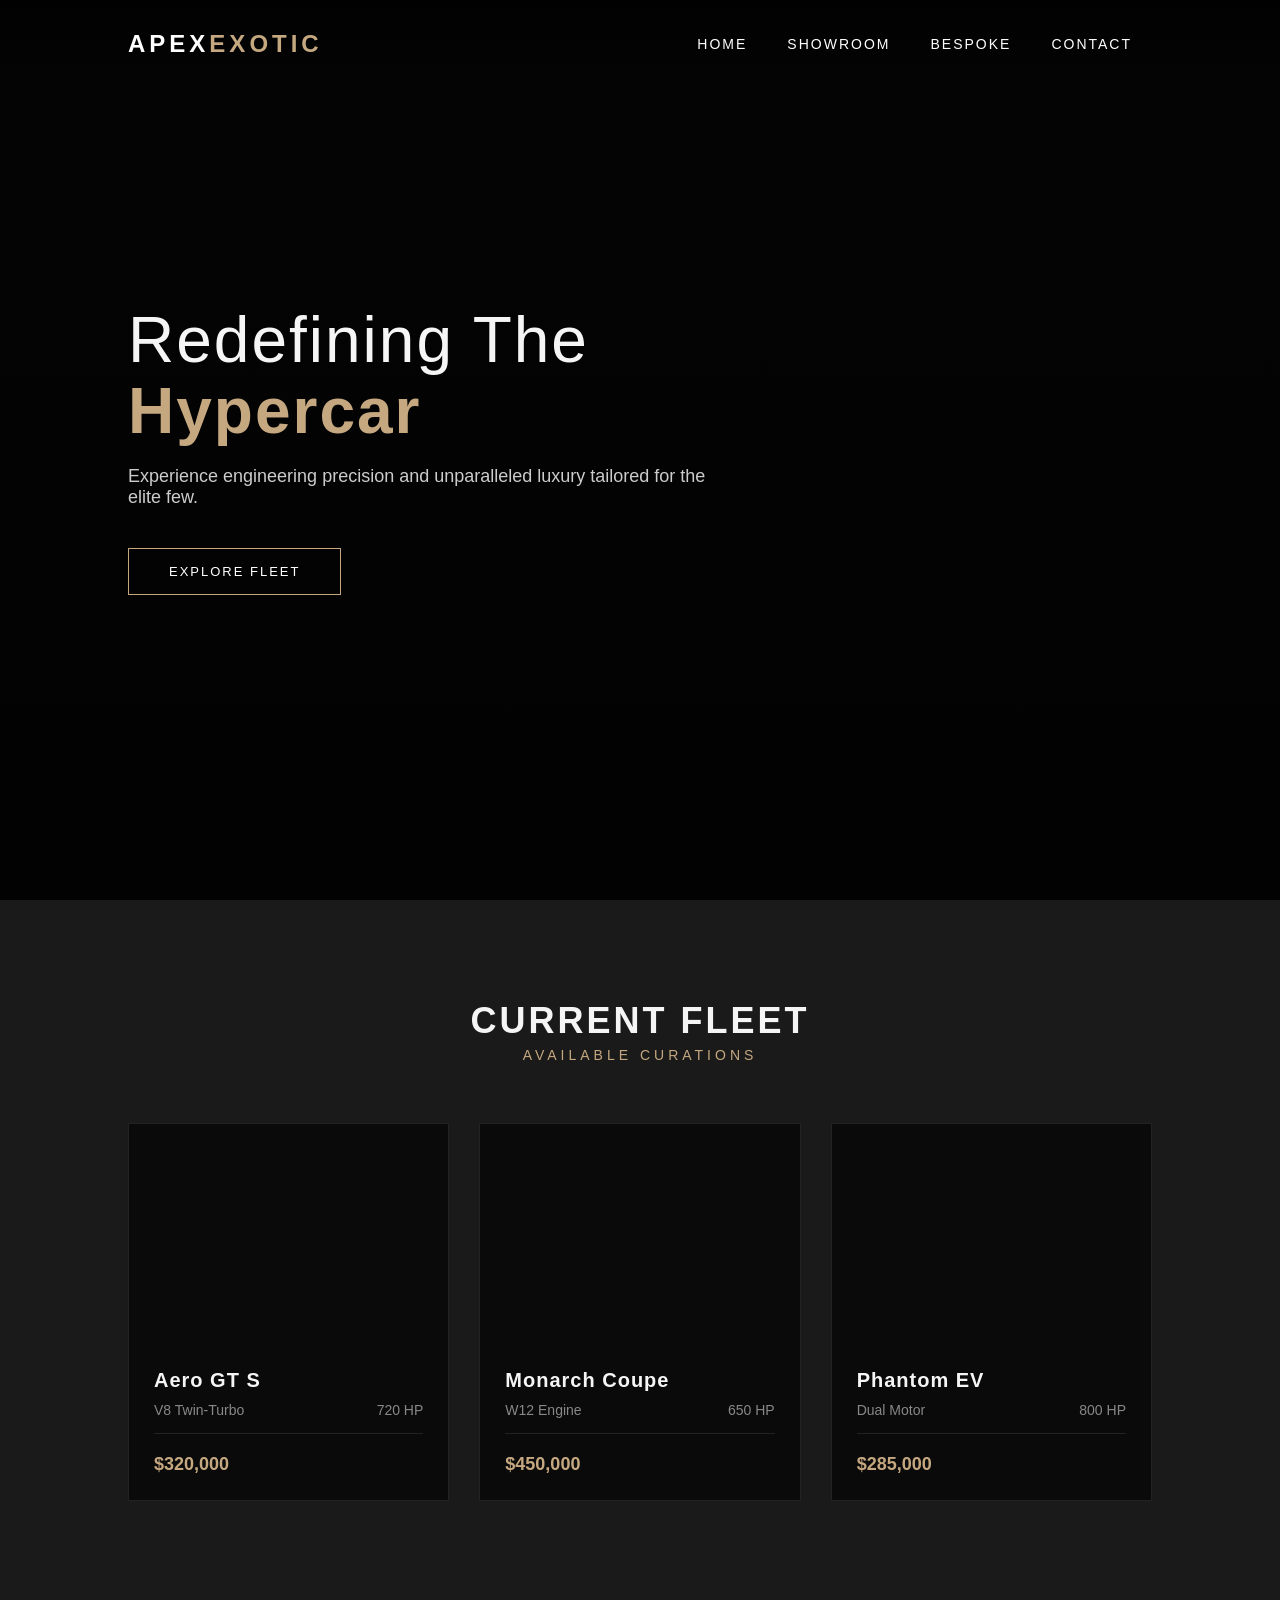
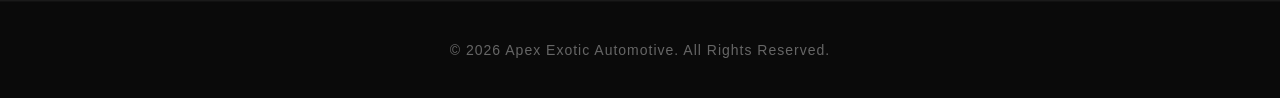
<file: home.html>
<!DOCTYPE html>
<html lang="en">
<head>
    <meta charset="UTF-8">
    <meta name="viewport" content="width=device-width, initial-scale=1.0">
    <title>Apex Exotic | Luxury Automotive</title>
    <style>
        :root {
            --gold: #c5a880;
            --dark: #0a0a0a;
            --grey: #1a1a1a;
            --light: #f5f5f5;
        }

        * {
            margin: 0;
            padding: 0;
            box-sizing: border-box;
            font-family: 'Segoe UI', Tahoma, Geneva, Verdana, sans-serif;
        }

        body {
            background-color: var(--dark);
            color: var(--light);
            overflow-x: hidden;
        }

        /* Navigation */
        nav {
            display: flex;
            justify-content: space-between;
            align-items: center;
            padding: 30px 10%;
            position: absolute;
            width: 100%;
            z-index: 100;
            background: linear-gradient(to bottom, rgba(0,0,0,0.7), transparent);
        }

        .logo {
            font-size: 24px;
            font-weight: 700;
            letter-spacing: 4px;
            color: #fff;
            text-transform: uppercase;
        }

        .logo span {
            color: var(--gold);
        }

        .nav-links {
            display: flex;
            list-style: none;
        }

        .nav-links li {
            margin: 0 20px;
        }

        .nav-links a {
            color: #fff;
            text-decoration: none;
            letter-spacing: 2px;
            font-size: 14px;
            text-transform: uppercase;
            transition: color 0.3s;
        }

        .nav-links a:hover {
            color: var(--gold);
        }

        /* Hero Section */
        .hero {
            height: 100vh;
            display: flex;
            align-items: center;
            padding: 0 10%;
            background: linear-gradient(rgba(0,0,0,0.6), rgba(0,0,0,0.8)), 
                        url('https://images.unsplash.com/photo-1617814076367-b759c7d7e738?auto=format&fit=crop&w=1920&q=80') no-repeat center center/cover;
        }

        .hero-content {
            max-width: 600px;
        }

        .hero-content h1 {
            font-size: 64px;
            font-weight: 300;
            line-height: 1.1;
            margin-bottom: 20px;
            letter-spacing: 2px;
        }

        .hero-content h1 span {
            font-weight: 700;
            color: var(--gold);
            display: block;
        }

        .hero-content p {
            font-size: 18px;
            color: #ccc;
            margin-bottom: 40px;
            font-weight: 300;
        }

        .btn {
            display: inline-block;
            padding: 15px 40px;
            border: 1px solid var(--gold);
            color: #fff;
            text-decoration: none;
            text-transform: uppercase;
            letter-spacing: 2px;
            font-size: 13px;
            transition: all 0.4s;
            background: transparent;
        }

        .btn:hover {
            background-color: var(--gold);
            color: var(--dark);
        }

        /* Showroom Section */
        .showroom {
            padding: 100px 10%;
            background-color: var(--grey);
        }

        .section-title {
            text-align: center;
            margin-bottom: 60px;
        }

        .section-title h2 {
            font-size: 36px;
            letter-spacing: 3px;
            text-transform: uppercase;
        }

        .section-title p {
            color: var(--gold);
            font-size: 14px;
            letter-spacing: 4px;
            text-transform: uppercase;
            margin-top: 5px;
        }

        .car-grid {
            display: grid;
            grid-template-columns: repeat(auto-fit, minmax(300px, 1fr));
            gap: 30px;
        }

        .car-card {
            background-color: var(--dark);
            border: 1px solid #222;
            overflow: hidden;
            transition: transform 0.3s;
        }

        .car-card:hover {
            transform: translateY(-5px);
        }

        .car-img {
            height: 220px;
            background-size: cover;
            background-position: center;
        }

        .car-info {
            padding: 25px;
        }

        .car-info h3 {
            font-size: 20px;
            margin-bottom: 10px;
            letter-spacing: 1px;
        }

        .car-specs {
            display: flex;
            justify-content: space-between;
            color: #888;
            font-size: 14px;
            margin-bottom: 20px;
            border-bottom: 1px solid #222;
            padding-bottom: 15px;
        }

        .car-price {
            font-size: 18px;
            color: var(--gold);
            font-weight: 600;
        }

        /* Footer */
        footer {
            background-color: var(--dark);
            padding: 40px 10%;
            text-align: center;
            border-top: 1px solid #111;
            color: #666;
            font-size: 14px;
            letter-spacing: 1px;
        }
    </style>
</head>
<body>

    <nav>
        <div class="logo">Apex<span>Exotic</span></div>
        <ul class="nav-links">
            <li><a href="#">Home</a></li>
            <li><a href="#">Showroom</a></li>
            <li><a href="#">Bespoke</a></li>
            <li><a href="#">Contact</a></li>
        </ul>
    </nav>

    <section class="hero">
        <div class="hero-content">
            <h1>Redefining The <span>Hypercar</span></h1>
            <p>Experience engineering precision and unparalleled luxury tailored for the elite few.</p>
            <a href="#" class="btn">Explore Fleet</a>
        </div>
    </section>

    <section class="showroom">
        <div class="section-title">
            <h2>Current Fleet</h2>
            <p>Available Curations</p>
        </div>

        <div class="car-grid">
            <!-- Car 1 -->
            <div class="car-card">
                <div class="car-img" style="background-image: url('https://images.unsplash.com/photo-1544636331-e26879cd4d9b?auto=format&fit=crop&w=600&q=80');"></div>
                <div class="car-info">
                    <h3>Aero GT S</h3>
                    <div class="car-specs">
                        <span>V8 Twin-Turbo</span>
                        <span>720 HP</span>
                    </div>
                    <div class="car-price">$320,000</div>
                </div>
            </div>

            <!-- Car 2 -->
            <div class="car-card">
                <div class="car-img" style="background-image: url('https://images.unsplash.com/photo-1618843479313-40f8afb4b4d8?auto=format&fit=crop&w=600&q=80');"></div>
                <div class="car-info">
                    <h3>Monarch Coupe</h3>
                    <div class="car-specs">
                        <span>W12 Engine</span>
                        <span>650 HP</span>
                    </div>
                    <div class="car-price">$450,000</div>
                </div>
            </div>

            <!-- Car 3 -->
            <div class="car-card">
                <div class="car-img" style="background-image: url('https://images.unsplash.com/photo-1503376780353-7e6692767b70?auto=format&fit=crop&w=600&q=80');"></div>
                <div class="car-info">
                    <h3>Phantom EV</h3>
                    <div class="car-specs">
                        <span>Dual Motor</span>
                        <span>800 HP</span>
                    </div>
                    <div class="car-price">$285,000</div>
                </div>
            </div>
        </div>
    </section>

    <footer>
        <p>&copy; 2026 Apex Exotic Automotive. All Rights Reserved.</p>
    </footer>

</body>
</html>
</file>
